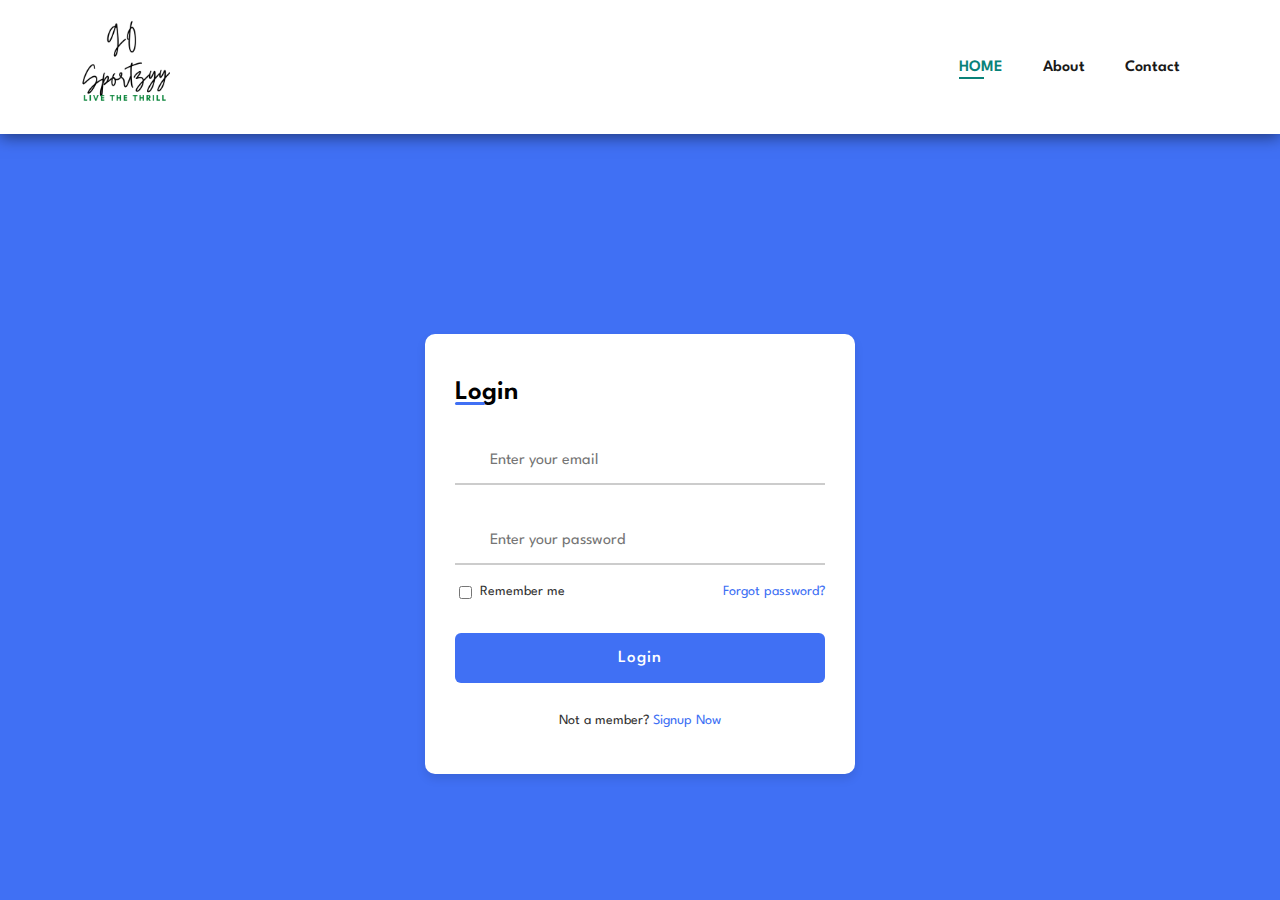
<file: login.html>
<!DOCTYPE html>
<html lang ="en">

<head>
    <meta charset = "utf-8">
    <meta http-equiv="X-UA-Compatible" content ="IE=edge">
    <meta name = "viewport" content="width=device-width, initial-scaled">
    <title>Sportzyy </title> 
    <link rel="stylesheet" href="https://unicons.iconscout.com/release/v4.0.0/css/line.css">
    <link rel="stylesheet" href="https://use.fontawesome.com/releases/v5.15.4/css/all.css">
    <link rel="stylesheet" href="https://cdnjs.cloudflare.com/ajax/libs/font-awesome/5.15.3/css/all.min.css">
    <link rel="stylesheet" href="login.css">
    <link rel="stylesheet" href="style.css">

</head>

<body>
    
    <section id="header">
        <a href="Home.html"><img src="assets/GO Sportzzy.png" class="logo sportslogo" alt=""></a>

        <div>
            <ul id="navbar">
                <li><a class="active"href ="index.html">HOME</a></li>
                <li><a href ="About.html">About</a></li>
                <li><a href ="contact.html">Contact</a></li>
            </ul>
        </div>
    </section>
    <header>
    <div class="container">
        <div class="forms">
            <div class="form login">
                <span class="title">Login</span>

                <form action="#">
                    <div class="input-field">
                        <input type="text" placeholder="Enter your email" required>
                        <i class="uil uil-envelope icon"></i>
                    </div>
                    <div class="input-field">
                        <input type="password" class="password" placeholder="Enter your password" required>
                        <i class="uil uil-lock icon"></i>
                        <i class="uil uil-eye-slash showHidePw"></i>
                    </div>

                    <div class="checkbox-text">
                        <div class="checkbox-content">
                            <input type="checkbox" id="logCheck">
                            <label for="logCheck" class="text">Remember me</label>
                        </div>
                        
                        <a href="#" class="text">Forgot password?</a>
                    </div>

                    <div class="input-field button">
                        <input type="button" value="Login">
                    </div>
                </form>

                <div class="login-signup">
                    <span class="text">Not a member?
                        <a href="#" class="text signup-link">Signup Now</a>
                    </span>
                </div>
            </div>

            <!-- Registration Form -->
            <div class="form signup">
                <span class="title">Registration</span>

                <form action="#">
                    <div class="input-field">
                        <input type="text" placeholder="Enter your name" required>
                        <i class="uil uil-user"></i>
                    </div>
                    <div class="input-field">
                        <input type="text" placeholder="Enter your email" required>
                        <i class="uil uil-envelope icon"></i>
                    </div>
                    <div class="input-field">
                        <input type="password" class="password" placeholder="Create a password" required>
                        <i class="uil uil-lock icon"></i>
                    </div>
                    <div class="input-field">
                        <input type="password" class="password" placeholder="Confirm a password" required>
                        <i class="uil uil-lock icon"></i>
                        <i class="uil uil-eye-slash showHidePw"></i>
                    </div>

                    <div class="checkbox-text">
                        <div class="checkbox-content">
                            <input type="checkbox" id="termCon">
                            <label for="termCon" class="text">I accepted all terms and conditions</label>
                        </div>
                    </div>

                    <div class="input-field button">
                        <input type="button" value="Signup">
                    </div>
                </form>

                <div class="login-signup">
                    <span class="text">Already a member?
                        <a href="#" class="text login-link">Login Now</a>
                    </span>
                </div>
            </div>
        </div>
    </div>
</header>

   <script src="login.js">
   </script>

</body>
</file>
<file: login.css>
/* ===== Google Font Import - Poformsins ===== */
@import url('https://fonts.googleapis.com/css2?family=Poppins:wght@300;400;500;600;700&display=swap');

*{
    margin: 0;
    padding: 0;
    box-sizing: border-box;
    font-family: 'Poppins', sans-serif;
}

header{
   display: flex;
   align-items: center;
   justify-content: center;
   margin-top:200px;
}

body{
    height: 100vh;
    background-color: #4070f4;
}

.container{
    position: relative;
    max-width: 430px;
    width: 100%;
    background: #fff;
    border-radius: 10px;
    box-shadow: 0 5px 10px rgba(0, 0, 0, 0.1);
    overflow: hidden;
    margin: 0 20px;
}

.container .forms{
    display: flex;
    align-items: center;
    height: 440px;
    width: 200%;
    transition: height 0.2s ease;
}


.container .form{
    width: 50%;
    padding: 30px;
    background-color: #fff;
    transition: margin-left 0.18s ease;
}

.container.active .login{
    margin-left: -50%;
    opacity: 0;
    transition: margin-left 0.18s ease, opacity 0.15s ease;
}

.container .signup{
    opacity: 0;
    transition: opacity 0.09s ease;
}
.container.active .signup{
    opacity: 1;
    transition: opacity 0.2s ease;
}

.container.active .forms{
    height: 600px;
}
.container .form .title{
    position: relative;
    font-size: 27px;
    font-weight: 600;
}

.form .title::before{
    content: '';
    position: absolute;
    left: 0;
    bottom: 0;
    height: 3px;
    width: 30px;
    background-color: #4070f4;
    border-radius: 25px;
}

.form .input-field{
    position: relative;
    height: 50px;
    width: 100%;
    margin-top: 30px;
}

.input-field input{
    position: absolute;
    height: 100%;
    width: 100%;
    padding: 0 35px;
    border: none;
    outline: none;
    font-size: 16px;
    border-bottom: 2px solid #ccc;
    border-top: 2px solid transparent;
    transition: all 0.2s ease;
}

.input-field input:is(:focus, :valid){
    border-bottom-color: #4070f4;
}

.input-field i{
    position: absolute;
    top: 50%;
    transform: translateY(-50%);
    color: #999;
    font-size: 23px;
    transition: all 0.2s ease;
}

.input-field input:is(:focus, :valid) ~ i{
    color: #4070f4;
}

.input-field i.icon{
    left: 0;
}
.input-field i.showHidePw{
    right: 0;
    cursor: pointer;
    padding: 10px;
}

.form .checkbox-text{
    display: flex;
    align-items: center;
    justify-content: space-between;
    margin-top: 20px;
}

.checkbox-text .checkbox-content{
    display: flex;
    align-items: center;
}

.checkbox-content input{
    margin: 0 8px -2px 4px;
    accent-color: #4070f4;
}

.form .text{
    color: #333;
    font-size: 14px;
}

.form a.text{
    color: #4070f4;
    text-decoration: none;
}
.form a:hover{
    text-decoration: underline;
}

.form .button{
    margin-top: 35px;
}

.form .button input{
    border: none;
    color: #fff;
    font-size: 17px;
    font-weight: 500;
    letter-spacing: 1px;
    border-radius: 6px;
    background-color: #4070f4;
    cursor: pointer;
    transition: all 0.3s ease;
}

.button input:hover{
    background-color: #265df2;
}

.form .login-signup{
    margin-top: 30px;
    text-align: center;
}
</file>
<file: style.css>
@import url('https://fonts.googleapis.com/css2?family=Spartan:wght@100;200;300;400;500;600;700;800;900&display=swap');
*{
    margin:0;
    padding:0;
    box-sizing: border-box;
    font-family: 'Spartan',sans-serif;
}

h1{
    font-size: 50px;
    line-height: 64px;
    color: #222;
}
 
h2{
    font-size: 46px;
    line-height: 54px;
    color: #222;
}

h4{
    font-size: 20px;
    color: #222;
}

h6{
    font-weight: 700;
    font-size: 12px;
}

P
{
    font-size: 16x;
    color: #465b52;
    margin: 15px 0 20px 0;

}

.section-p1 {
    padding: 40px 80px;
}
.section-m1 {
    padding: 40px 0px;
    margin-top: 50px;
    margin-bottom: 50px;
}

body {
    width: 100%;

}

button.normal{
    font-size: 14px;
    font-weight: 600;
    padding: 15px 30px;
    color: #000;
    background-color: #fff;
    border-radius: 4px;
    cursor: pointer;
    border: none;
    outline: none;
    transition: 0.2s;

}
button.white{
    font-size: 13px;
    font-weight: 600;
    padding: 11px 18px;
    color: #fff;
    background-color: transparent;
    border-radius: 4px;
    cursor: pointer;
    border: 1px solid #fff;
    outline: none;
    transition: 0.2s;

}

#page-header{
    background-image: url("img/banner/b1.jpg");
    height: 40vh;
    width: 1550px;
    background-size: cover;
    display: flex;
    justify-content: center;
    text-align: center;
    flex-direction: column;
    padding: 14px;
}
#page-header h2,
#page-header p{
    color: #fff;
}

/*About PAge */
#page-header.About-header{
    background-image: url("img/about/banner.png");

}

#About-head {
    display: flex;
    align-items: center;
}

#About-head img{
    width: 50%;
    height: auto;

}

#About-head div{
    padding-left: 40px;
}

#header{
    display: flex;
    align-items: center;
    justify-content: space-between;
    padding: 20px 80px;
    background: #ffffff;
    box-shadow: 0 3px 15px rgba(0, 0, 0, 0.5);
    z-index: 999;
    position: sticky;
    top: 0;
    left: 0;
}

#header .sportslogo{
    width:90px;
}

#navbar{
    display: flex;
    align-items: center;
    justify-content: center;
}
#navbar li{
    list-style: none;
    padding: 0 20px;
    position: relative;
}
#navbar li a{
    text-decoration: none;
    font-size: 16px;
    font-weight: 600;
    color: #1a1a1a;
    transition: 0.3s ease;
}
#navbar li a:hover,
#navbar li a.active{
    color: #088178;
}

#navbar li a.active::after,
#navbar li a:hover::after {
    content: "";
    width: 30%;
    height: 2px;
    background: #088178;
    position: absolute;
    bottom: -4px;
    left: 20px;
}

#hero{
    background-image: url("assets/banner.png");
    height: 90vh;
    width: 100%;
    background-size: cover;
    background-position: top 25% right 0;
    padding: 0 80px;
    display: flex;
    flex-direction: column;
    align-items: flex-start;
    justify-content: center;
}


#hero h4{
    padding-bottom: 15px;
}

#hero h1{
    color: #088178;
}

#hero button{
    background-image: url("img/button.png");
    background-color: transparent;
    color:#088178;
    border: 0;
    padding: 14px 80px 14px 65px;
    background-repeat: no-repeat;
    cursor: pointer;
    font-weight: 700;
    font-size: 15px;
}

#feature{
    display: flex;
    align-items: center;
    justify-content: space-between;
    flex-wrap: wrap;
}

#feature .fe-box{
    width: 200px;
    text-align: center;
    padding: 25px 15px;
    box-shadow: 20px 20px 34px rgba(0, 0, 0, 0.03);
    border: 1px solid #cce7d0;
    border-radius: 4px;
    margin: 15px 0;
}

#feature .fe-box:hover{
    box-shadow:10px 10px 54px rgba(70,62,221,0.1);

}

#feature .fe-box img {
    margin-bottom: 10px;
    width: 100%
    
}
#feature .fe-box h6{
    display: inline-block;
    padding: 9px 8px 6px 8px;
    line-height: 1;
    border-radius: 4px;
    color: #088178;
    background-color: #fddde4;
}  

#feature .fe-box:nth-child(2) h6{
    background-color: #cdebbc;
}

#feature .fe-box:nth-child(3) h6{
    background-color: #d1e8f2;
}

#feature .fe-box:nth-child(4) h6{
    background-color: #cdd4f8;
}

#feature .fe-box:nth-child(5) h6{
    background-color: #f6dbf6;
}

#feature .fe-box:nth-child(6) h6{
    background-color: #fff2e5;
}

#product1{
    text-align: center;
}

#product1 .pro{
    width: 23%;
    min-width: 250px;
    padding: 10px 12px;
    border: 1px solid #cce7d0;
    border-radius: 25px;
    cursor: pointer;
    box-shadow: 20px 20px 30px rgba(0, 0, 0, 0.1);
    margin: 15px 0;
    transition: 0.2s ease;
    position: relative;
}

#product1 .pro-container {
    display: flex;
    justify-content: space-between;
    padding-top: 20px;
    flex-wrap: wrap;
}



#product1 .pro:hover{
    box-shadow: 20px 20px 30px rgba(0, 0, 0, 0.3);
}


#product1 .pro img{
    width: 100%;
    border-radius: 20px;
}

#product1 .pro .des{
    text-align: start;
    padding:10px 0;
}

#product1 .pro .des span{
    color: #606063;
    font-size: 12px;
}
#product1 .pro .des h5{
    padding-top: 7px;
    color: #1a1a1a;
    font-size: 14px;
}

#product1 .pro .des i{
    font-size: 12px;
    color: rgba(243, 181, 25);
}

#product1 .pro .des h4 {
    padding-top: 7px;
    font-size: 15px;
    font-weight: 700;
    color:#088178;
}

#product1 .pro .cart{
    width: 40px;
    height: 40px;
    line-height: 40px;
    border-radius: 50px;
    background-color: #e8f6ea;
    font-weight: 500;
    color: #088178;
    border: 1px solid #cce7d0;
    position: absolute;
    bottom: 20px;
    right: 10px;
}

#banner{
    display: flex;
    flex-direction: column;
    justify-content: center;
    align-items: center;
    text-align: center;
    background-image: url("img/banner/b2.jpg");
    width: 100%;
    height: 40vh;
    background-size: cover;
    background-position: center;
}
#banner h2 {
    color: #fff;
    font-size: 30px;
    padding: 10px 0;
}

#banner h4 {
    color: #fff;
    font-size: 16px;
}

#banner h2 span{
    color: #ef3636;
}

#banner button:hover{
    background: #088178;
    color: #fff;
}

#sm-banner{
    display: flex;
    justify-content: space-between;
    flex-wrap: wrap;
}

#sm-banner .banner-box{
    display: flex;
    flex-direction: column;
    justify-content: center;
    align-items: flex-start;
    background-image: url("img/banner/b17.jpg");
    min-width: 850px;
    height: 50vh;
    background-size: cover;
    background-position: center;
    padding: 30px;
}

#sm-banner h4{
    color: #fff;
    font-size:20px;
    font-weight: 300;
}
#sm-banner h2{
    color: #fff;
    font-size:28px;
    font-weight: 800;
}
#sm-banner span{
    color: #fff;
    font-size:14px;
    font-weight: 500;
    padding-bottom: 15px;
}

#sm-banner .banner-box:hover button{
    background-color: #088178 ;
    border: 1px solid #088178 ;
}

#sm-banner .box2{
    background-image: url("img/banner/b10.jpg");
}

#banner3{
    display: flex;
    justify-content: space-between;
    flex-wrap: wrap;
    padding: 0 80px;
}

#banner3 .banner-box{
    display: flex;
    flex-direction: column;
    justify-content: center;
    align-items: flex-start;
    background-image: url("img/banner/b7.jpg");
    min-width: 30%;
    height: 30vh;
    background-size: cover;
    background-position: center;
    padding: 20px;
    margin-bottom: 20px;
}

#banner3 h2{
    color: #fff;
    font-weight: 900;
    font-size: 22px;
    
}
#banner3 h3{
    color: #ec544e;
    font-weight: 800;
    font-size: 15px;

}

#banner3 .box2{
    background-image: url("img/banner/b4.jpg");
}
#banner3 .box3{
    background-image: url("img/banner/b18.jpg");
}


#newsletter{
    display: flex;
    justify-content: space-between;
    flex-wrap: wrap;
    align-items: center;
    background-image: url(img/banner/b14.png);
    background-repeat: no-repeat;
    background-position: 20% 30%;
    background-color: #041e42;
}
#newsletter .form{
    padding-right:80px;
}

#newsletter h4{
    font-size: 22px;
    font-weight: 700;
    color: #fff;
    padding-left: 40px;
}
#newsletter p{
    font-size: 14px;
    font-weight: 600;
    color: #818ea0;
    padding-left:40px;
}

#newsletter p span{
    
    color: #ffbd27;
    
}
#newsletter .form{
    display: flex;
    width: 40%;
}

#newsletter input{
    height:3.125rem;
    padding: 0 1.25em;
    font-size: 14px;
    width:100%;
    border: 1px solid transparent;
    border-radius: 4px;
    outline: none;
    border-top-right-radius: 0;
    border-bottom-right-radius: 0;
}

#newsletter button{
    background-color: #088178;
    color: #eee;
    white-space: nowrap;
    border-top-left-radius: 0;
    border-bottom-left-radius: 0;
}

footer{
    display: flex;
    flex-wrap: wrap;
    justify-content: space-between;
}

footer .col{
    display: flex;
    flex-direction: column;
    align-items: flex-start;
    margin-bottom: 20px;
}

footer .logo{
    margin-bottom: 30px;
    width:90px;
}

footer h4{
    font-size: 14px;
    padding-bottom: 20px;
}

footer p{
    font-size: 13px;
    margin: 0 0 8px 0;
    
}

footer a{
    font-size: 13px;
    text-decoration: none;
    color:#222;
    margin-bottom: 10px;

}

footer .follow{
    margin-top:20px;
}
footer .follow i{
    color:#465b52;
    padding-right: 4px;
    cursor:pointer;
}

footer .install .row img{
    border: 1px solid #088178;
    border-radius: 6px;
}

footer .install img{
    margin:10px 0 15px 0;
}

footer .follow i:hover,
footer a:hover{
    color: #088178;

}

footer .copyright{
    width:100%;
    text-align: center;
}



/*Shop Page*/

#page-header{
    background-image: url("img/banner/b1.jpg");
    width: 100%;
    height: 40vh;
    background-size: cover;
    
}

#pagination{
    text-align: center;
}

#pagination a{
    text-decoration: none;
    background-color: #088178;
    padding: 15px 20px;
    border-radius: 4px;
    color: #fff;
    font-weight: 600;
}

#pagination a i{
    font-size: 16px;
    font-weight: 600;
}


/*single product page*/

#prodetails{
    display: flex;
    margin-top: 20px;
}

#prodetails .single-pro-image{
    width: 40%;
    margin-right: 50px;
    
}

.small-img-group{
    display: flex;
    justify-content: space-between;
}

.small-img-col{
    flex-basis: 24%;
    cursor:pointer;   
}

#prodetails .single-pro-details{
    width: 50%;
    padding-top: 30px;
}

#prodetails .single-pro-details h4{
    padding: 40px 0 20px 0;
}

#prodetails .single-pro-details h2{
    font-size: 26px;
}

#prodetails .single-pro-details select{
    display: block;
    padding: 5px 10px;
    margin-bottom: 10px;
}

#prodetails .single-pro-details input{
    width: 50px;
    height: 47px;
    padding-left: 10px;
    font-size: 16px;
    margin-right: 10px;
}


#prodetails .single-pro-details button{
    background-color: #088178;
    color: #fff;
}

#prodetails .single-pro-details input:focus{
    outline: none;
}

#prodetails .single-pro-details span{
    line-height: 25px;
}

footer .footerlogo{
    width: 80px;
    height: 70px;
}


/* Blog page*/

#page-header.blog-header{
    background-image: url("img/banner/b19.jpg");
}

#blog{
    padding: 150px 150px 0 150px;
}

#blog .blog-box{
    display: flex;
    align-items: center;
    width: 100%;
    position: relative;
    padding-bottom: 90px;
}

#blog .blog-img{
    width: 50%;
    margin-right: 40px;
}

#blog img{
    width: 100%;
    height: 300px;
    object-fit: cover;
}

#blog.blog-details{
    width:50%;
}

#blog .blog-box h1{
    position: absolute ;
    top:-40px;
    left:0;
    font-size: 70;
    font-weight: 700;
    color:#c9cbce;
    z-index: -9;
}

/* about page*/

#page-header.about-header{
    background-image: url("img/about/banner.png");
}

#about-head img{
    width: 50%;
    height: auto;
}

#about-head{
    display: flex;
    align-items: center;
}

#about-head div{
    padding-left: 40px;
}


/* about page*/

#contact-details{
    display: flex;
    align-items: center;
    justify-content: space-between;
}

#contact-details .details{
    width: 40%;
}

#contact-details .details span,
#form-details form span{
    font-size: 12px;
}

#contact-details .details h2,
#form-details form h2{
    font-size: 26px;
    line-height:35px;
    padding:20px 0 ;
}

#contact-details .details h3{
    font-size: 16px;
    padding-bottom: 15px;
}

#contact-details .details li{
    list-style: none;
    display: flex;
    padding: 10px 0;
}

#contact-details .details li i{
    font-size: 14px;
    padding-right: 22px;
}

#contact-details .details li p {
    margin: 0;
    font-size: 14px;
}

#contact-details .map{
    width: 55%;
    height: 400px;
}

#contact-details .map iframe{
    width: 100%;
    height: 100%;
}

#form-details{
    display: flex;
    justify-content: space-between;
    margin: 30px;
    padding: 80px;
    border:1px solid #e1e1e1 ;
}

#form-details form{
    width: 65%;
    display: flex;
    flex-direction: column;
    align-items: flex-start;
}

#form-details form input,
#form-details form textarea{
    width: 100%;
    padding: 12px 15px;
    outline: none;
    margin-bottom: 20px;
    border: 1px solid #e1e1e1;
}

#form-details form button{
    background-color: #088178;
    color: #fff;
}

#form-details .people div{
    padding-bottom: 25px;
    display: flex;
    align-items: flex-start;
}

#form-details .people div img{
    width: 65px;
    height: 65px;
    object-fit: cover;
    margin-right: 15px;
}

#form-details .people div p{
    margin: 0;
    font-size: 13px;
    line-height: 25px;

}

#form-details .people div p span{
    display: block;
    font-size: 16px;
    font-weight: 600;
    color: #000;
}


#cart table{
    width: 100%;
    border-collapse: collapse;
    table-layout: fixed;
    white-space: nowrap;
}

#cart table img{
    width: 70px;
}

#cart table td:nth-child(1){
    width: 100px;
    text-align: center;
}
#cart table td:nth-child(2){
    width: 150px;
    text-align: center;
}
#cart table td:nth-child(3){
    width: 250px;
    text-align: center;
}
#cart table td:nth-child(4),
#cart table td:nth-child(5),
#cart table td:nth-child(6){
    width: 150px;
    text-align: center;
}

#cart table td:nth-child(5) input{
    width: 70px;
    padding: 10px 5px 10px 15px;
}

#cart table thead{
    border: 1px solid #e2e9e1;
    border-left: none;
    border-right: none;
}

#cart table thead td{
    font-weight: 700;
    text-transform: uppercase;
    font-size: 13px;
    padding: 18px 0;
}

#cart table tbody tr td{
    padding-top: 15px;

}

#cart table tbody td{
    font-size: 13px;
}

input:focus,
button:focus,
.form-control:focus{
    outline: none;
    box-shadow: none;
}

.form-control:disabled, .form-control[read-only]{
    background-color: #fff;
}

.button-container{
    display: flex;
    align-items: center;
}

.button-container .form-control{
    max-width: 80px;
    text-align: center;
    display: inline-block;
    margin: 0px 5px;
}

#myTable .form-control{
    width: auto;
    display: inline-block;
}

.cart-qty-plus,.cart-qty-minus{
    width: 38px;
    height: 38px;
    background-color: #fff;
    border:1px solid #ced4da;
    border-radius: .25rem;
}

.cart-qty-plus:hover,
.cart-qty-minus:hover{
    background-color: #088178;
    color: #FFF;
}

/*CART IN SITE*/
#cart-icon{
    font-size: 1.5rem;
    cursor: pointer;
}
.cart{
    position:fixed;
    top: 0px;
    right: -100%;
    width:360px ;
    min-height: 100vh;
    padding: 20px;
    background-color: #fff;
    box-shadow: -2px 0 4px hsl(0 4% 15% / 10%);
    transition: 0.5s;
}

.cart.active{
    right:0;
}

.cart-title{
    text-align: center;
    font-size: 1.5rem;
    font-weight: 600;
    margin-top: 2rem;
}

.cart-box{
    display: grid;
    grid-template-columns: 32% 50% 18%;
    align-items: center;
    gap: 1rem;
    margin-top: 1rem;
}

.cart-img{
    width: 100px;
    height: 100px;
    object-fit: contain;
    padding: 5px;
}

.detail-box{
    display: grid;
    row-gap: 0.5rem;
}

.cart-product-title{
    font-size: 1rem;
}

.cart-price{
    font-weight: 600;
}

.cart-quantity{
    border: 1.5px solid #000;
    outline-color: #088178;
    width: 2.4rem;
    font-size: 1rem;
    text-align: center;
}

.cart-remove{
    font-size: 24px;
    color: #088178;
    cursor: pointer;
}

.total{
    display: flex;
    justify-content: flex-end;
    margin-top: 1.5rem;
    padding-top: 10px;
    border-top: 1px solid #000;
}

.total-title{
    font-size: 1rem;
    font-weight: 600;
}

.total-price{
    margin-left: 0.5rem;
}

.btn-buy{
    display: flex;
    margin: 1.5rem auto 0 auto;
    padding: 12px 20px;
    border: none;
    background-color: #088178;
    color: #eee;
    font-size: 1.1rem;
    font-weight: 500;
    cursor: pointer;
}

.btn-buy:hover{
    background-color: #000;
}

#close-cart{
    position: absolute;
    top:1rem;
    right: 0.8rem;
    font-size: 2rem;
    color: #000;
    cursor: pointer;
}
</file>
